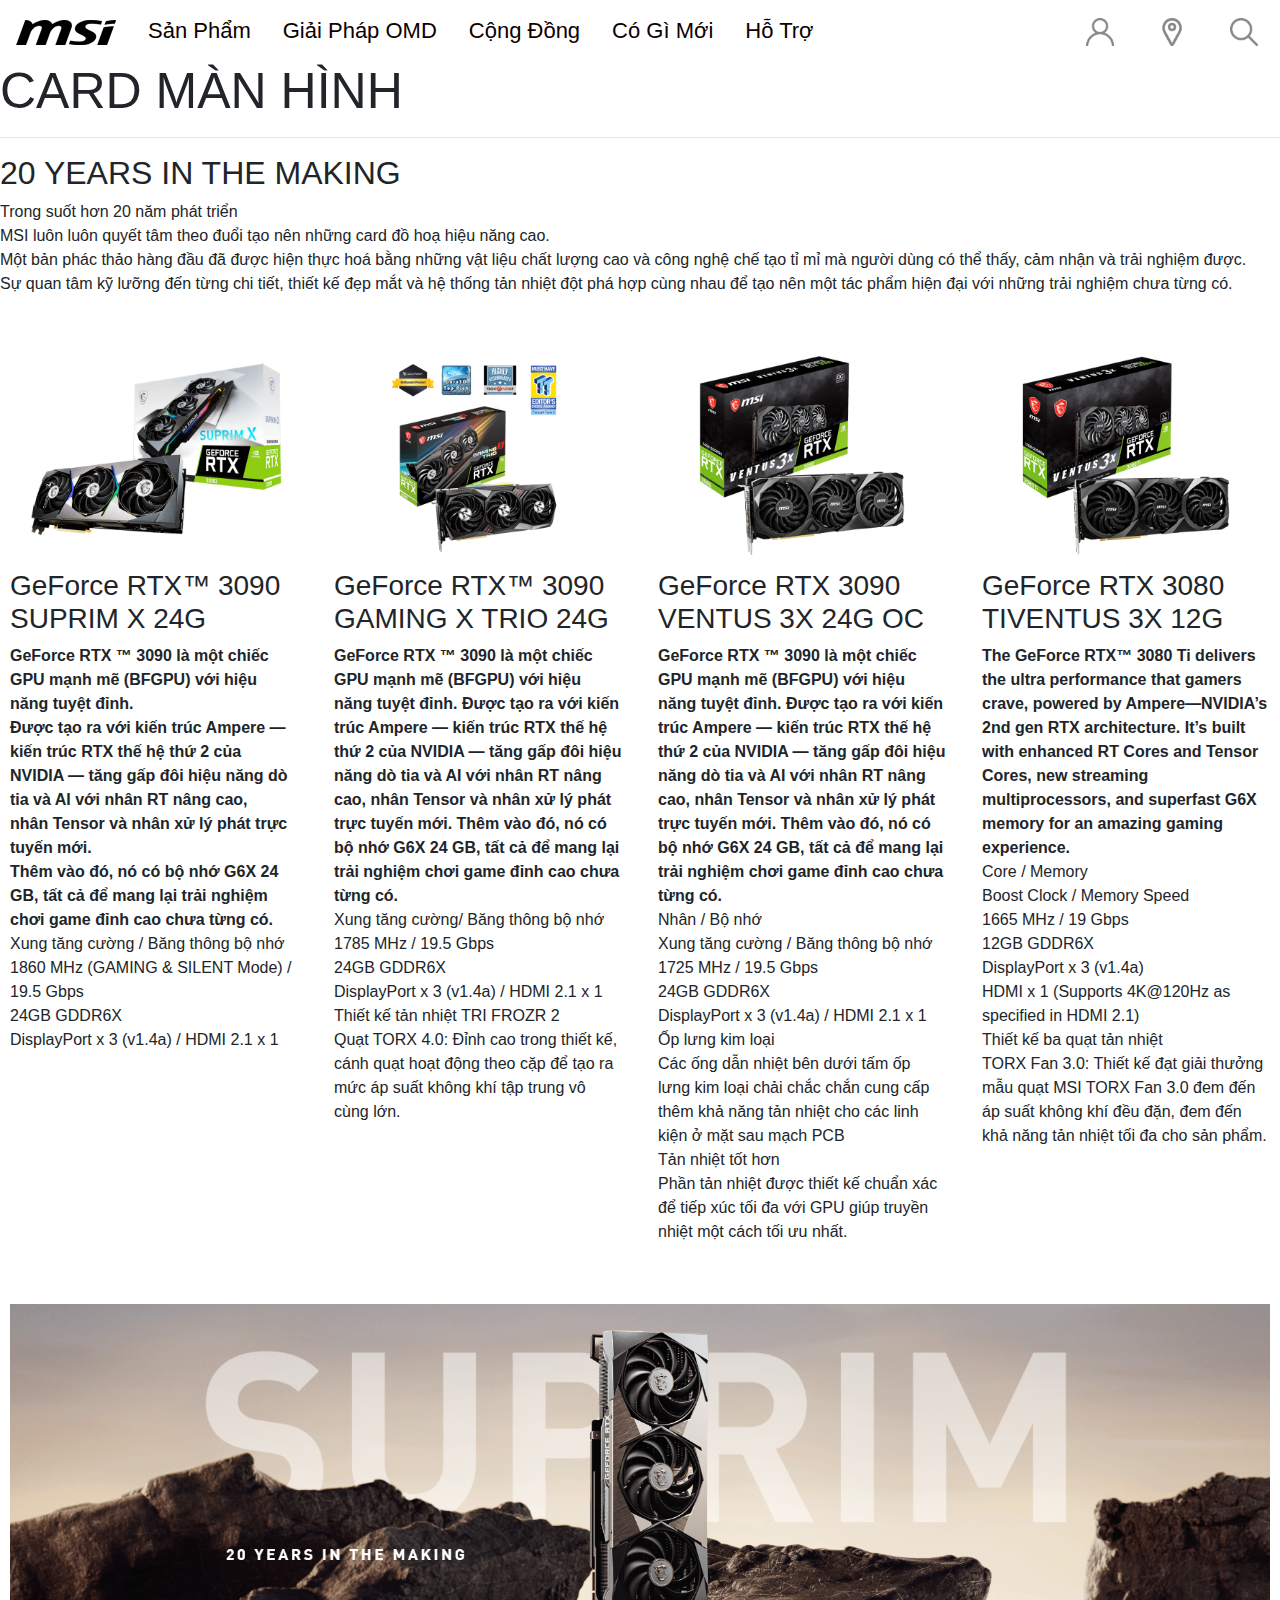
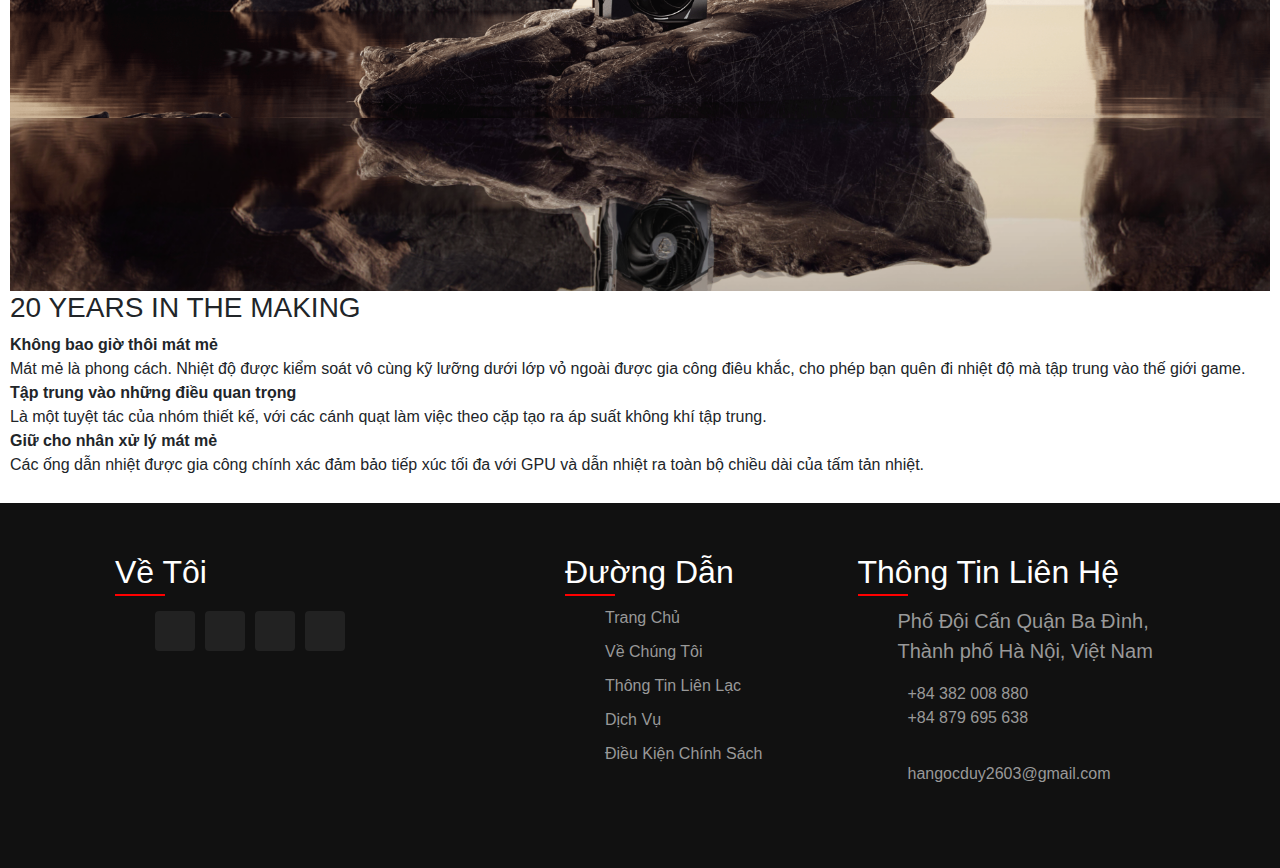
<file: Card màn hình.html>
<!DOCTYPE html>
<html>
    <head>
        <meta charset="utf-8">
        <meta name="viewport" content="width=device-width, initial-scale=1">
        <link rel="stylesheet" href="CSS/style.css">
        <link rel="stylesheet" href="CSS/style-footer.css">
        <link rel="stylesheet" href="https://maxcdn.bootstrapcdn.com/bootstrap/4.3.1/css/bootstrap.min.css">
        <link rel="stylesheet" href="https://use.fontawesome.com/releases/v5.6.3/css/all.css" integrity="sha384-UHRtZLI+pbxtHCWp1t77Bi1L4ZtiqrqD80Kn4Z8NTSRyMA2Fd33n5dQ8lWUE00s/" crossorigin="anonymous">
        <title>Màn Hình</title>
    </head>
    <body>
        <div class="topnav">
            <a class="active" href="#home"><img src="IMG/logomsi.png"></a>
            <a href="https://vn.msi.com/Graphics-Cards#?tag=GeForce-RTX%26trade%3B-3090">Sản Phẩm</a>
            <a href="https://eps.msi.com/">Giải Pháp OMD</a>
            <a href="https://www.msi.com/Landing/insider">Cộng Đồng</a>
            <a href="https://vn.msi.com/Whats_new">Có Gì Mới</a>
            <a href="https://vn.msi.com/support"> Hỗ Trợ</a>
            <a href="#" style="float: right"><img src="IMG/loupe.png" style="width: 70%"></a>
            <a href="https://www.msi.com/service/wheretobuy#1" style="float: right"><img src="IMG/pin.png" style="width: 70%"></a>
            <a href="https://account.msi.com/login" style="float: right"><img src="IMG/user.png" style="width: 70%"></a>
        </div>
        <style>
            * {
              box-sizing: border-box;
            }
            
            /* Center website */
            .main {
              max-width: 1500px;
              margin: auto;
            }
            
            h1 {
              font-size: 50px;
              word-break: break-all;
            }
            
            .row {
              margin: 8px -16px;
            }
            
            /* Add padding BETWEEN each column */
            .row,
            .row > .column {
              padding: 8px;
            }
            
            /* Create four equal columns that floats next to each other */
            .column {
              float: left;
              width: 25%;
            }
            
            /* Clear floats after rows */ 
            .row:after {
              content: "";
              display: table;
              clear: both;
            }
            
            /* Content */
            .content {
              background-color: white;
              padding: 10px;
            }
            
            /* Responsive layout - makes a two column-layout instead of four columns */
            @media screen and (max-width: 900px) {
              .column {
                width: 50%;
              }
            }
            
            /* Responsive layout - makes the two columns stack on top of each other instead of next to each other */
            @media screen and (max-width: 600px) {
              .column {
                width: 100%;
              }
            }
            </style>
           
            
            <!-- MAIN (Center website) -->
            <div class="main">
            
            <h1>CARD MÀN HÌNH</h1>
            <hr>
            
            <h2>20 YEARS IN THE MAKING</h2>
            <p>Trong suốt hơn 20 năm phát triển
                <BR>
                    MSI luôn luôn quyết tâm theo đuổi tạo nên những card đồ hoạ hiệu năng cao. <br>
                    Một bản phác thảo hàng đầu đã được hiện thực hoá bằng những vật liệu chất lượng cao và công nghệ chế tạo tỉ mỉ mà người dùng có thể thấy, cảm nhận và trải nghiệm được. <br>
                    Sự quan tâm kỹ lưỡng đến từng chi tiết, thiết kế đẹp mắt và hệ thống tản nhiệt đột phá hợp cùng nhau để tạo nên một tác phẩm hiện đại với những trải nghiệm chưa từng có.</p>
            
            <!-- Portfolio Gallery Grid -->
            <div class="row">
              <div class="column">
                <div class="content">
                  <img src="IMG/GeForce RTX 3090 SUPRIM X24G.png" alt="Mountains" style="width:100%">
                  <h3>GeForce RTX™ 3090 SUPRIM X 24G</h3>
                  <p><b>GeForce RTX ™ 3090 là một chiếc GPU mạnh mẽ (BFGPU) với hiệu năng tuyệt đỉnh. <br>
                      Được tạo ra với kiến trúc Ampere — kiến trúc RTX thế hệ thứ 2 của NVIDIA — tăng gấp đôi hiệu năng dò tia và AI với nhân RT nâng cao, <br>
                      nhân Tensor và nhân xử lý phát trực tuyến mới. <br>
                      Thêm vào đó, nó có bộ nhớ G6X 24 GB, tất cả để mang lại trải nghiệm chơi game đỉnh cao chưa từng có.</b><br>
                      Xung tăng cường / Băng thông bộ nhớ<br>
                      1860 MHz (GAMING & SILENT Mode) / 19.5 Gbps<br>
                      24GB GDDR6X<br>
                      DisplayPort x 3 (v1.4a) / HDMI 2.1 x 1
                    </p>
                </div>
              </div>
              <div class="column">
                <div class="content">
                <img src="IMG/GeForce RTX 3090 GAMING X TRIO 24G.png" alt="Lights" style="width:100%">
                  <h3>GeForce RTX™ 3090 GAMING X TRIO 24G</h3>
                  <p><b>GeForce RTX ™ 3090 là một chiếc GPU mạnh mẽ (BFGPU) với hiệu năng tuyệt đỉnh. Được tạo ra với kiến trúc Ampere — kiến trúc RTX thế hệ thứ 2 của NVIDIA — tăng gấp đôi hiệu năng dò tia và AI với nhân RT nâng cao, nhân Tensor và nhân xử lý phát trực tuyến mới. 
                      Thêm vào đó, nó có bộ nhớ G6X 24 GB, tất cả để mang lại trải nghiệm chơi game đỉnh cao chưa từng có.</b><br>
                      Xung tăng cường/ Băng thông bộ nhớ<br>
                      1785 MHz / 19.5 Gbps<br>
                      24GB GDDR6X<br>
                      DisplayPort x 3 (v1.4a) / HDMI 2.1 x 1<br>
                      Thiết kế tản nhiệt TRI FROZR 2<br>
                      Quạt TORX 4.0: Đỉnh cao trong thiết kế, cánh quạt hoạt động theo cặp để tạo ra mức áp suất không khí tập trung vô cùng lớn.<br></p>
                </div>
              </div>
              <div class="column">
                <div class="content">
                <img src="IMG/GeForce RTX 3090 VENTUS 3X 24G OC.png" alt="Nature" style="width:100%">
                  <h3>GeForce RTX 3090 VENTUS 3X 24G OC</h3>
                  <p><b>GeForce RTX ™ 3090 là một chiếc GPU mạnh mẽ (BFGPU) với hiệu năng tuyệt đỉnh. 
                      Được tạo ra với kiến trúc Ampere — kiến trúc RTX thế hệ thứ 2 của NVIDIA — tăng gấp đôi hiệu năng dò tia và AI với nhân RT nâng cao, nhân Tensor và nhân xử lý phát trực tuyến mới. 
                      Thêm vào đó, nó có bộ nhớ G6X 24 GB, tất cả để mang lại trải nghiệm chơi game đỉnh cao chưa từng có.</b><br>
                      Nhân / Bộ nhớ<br>
                      Xung tăng cường / Băng thông bộ nhớ<br>
                      1725 MHz / 19.5 Gbps<br>
                      24GB GDDR6X<br>
                      DisplayPort x 3 (v1.4a) / HDMI 2.1 x 1<br>
                      Ốp lưng kim loại<br>
                      Các ống dẫn nhiệt bên dưới tấm ốp lưng kim loại chải chắc chắn cung cấp thêm khả năng tản nhiệt cho các linh kiện ở mặt sau mạch PCB<br>
                      Tản nhiệt tốt hơn<br>
                      Phần tản nhiệt được thiết kế chuẩn xác để tiếp xúc tối đa với GPU giúp truyền nhiệt một cách tối ưu nhất.                      </p>
                </div>
              </div>
              <div class="column">
                <div class="content">
                <img src="IMG/GeForce RTX 3080 TIVENTUS 3X 12G.png" alt="Mountains" style="width:100%">
                  <h3>GeForce RTX 3080 TIVENTUS 3X 12G</h3>
                  <p><b>The GeForce RTX™ 3080 Ti delivers the ultra performance that gamers crave, powered by Ampere—NVIDIA’s 2nd gen RTX architecture. It’s built with enhanced RT Cores and Tensor Cores, new streaming multiprocessors, and superfast G6X memory for an amazing gaming experience.</b><br>
                    Core / Memory<br>
                    Boost Clock / Memory Speed<br>
                    1665 MHz / 19 Gbps<br>
                    12GB GDDR6X<br>
                    DisplayPort x 3 (v1.4a)<br>
                    HDMI x 1 (Supports 4K@120Hz as specified in HDMI 2.1)<br>
                    Thiết kế ba quạt tản nhiệt<br>
                    TORX Fan 3.0: Thiết kế đạt giải thưởng mẫu quạt MSI TORX Fan 3.0 đem đến áp suất không khí đều đặn, đem đến khả năng tản nhiệt tối đa cho sản phẩm.<br>             </p>
                </div>
              </div>
            <!-- END GRID -->
            </div>
            
            <div class="content">
              <img src="IMG/card.png" alt="Bear" style="width:100%">
              <h3>20 YEARS IN THE MAKING</h3>
              <p><b>Không bao giờ thôi mát mẻ</b><br>
                Mát mẻ là phong cách. Nhiệt độ được kiểm soát vô cùng kỹ lưỡng dưới lớp vỏ ngoài được gia công điêu khắc, cho phép bạn quên đi nhiệt độ mà tập trung vào thế giới game.<br>
                
                <b>Tập trung vào những điều quan trọng</b><br>
                Là một tuyệt tác của nhóm thiết kế, với các cánh quạt làm việc theo cặp tạo ra áp suất không khí tập trung.<br>
                
                <b>Giữ cho nhân xử lý mát mẻ</b><br>
                Các ống dẫn nhiệt được gia công chính xác đảm bảo tiếp xúc tối đa với GPU và dẫn nhiệt ra toàn bộ chiều dài của tấm tản nhiệt.
                
                </p>
            </div>
            
            <!-- END MAIN -->
            </div>
            <footer>
                <div class="container ">
                  <!--Bắt Đầu Nội Dung Giới Thiệu-->
                  <div class="noi-dung about ">
                      <h2>Về Tôi</h2>
                      <p> </p>
                      <ul class="social-icon ">
                          <li><a href="https://www.facebook.com/ngocduy26/ "><i class="fa fa-facebook "></i></a></li>
                          <li><a href=" "><i class="fa fa-twitter "></i></a></li>
                          <li><a href="https://www.instagram.com/hangocduyy/?hl=vi "><i class="fa fa-instagram "></i></a></li>
                          <li><a href=" "><i class="fa fa-youtube "></i></a></li>
                      </ul>
                  </div>
                  <!--Kết Thúc Nội Dung Giới Thiệu-->
                  <!--Bắt Đầu Nội Dung Đường Dẫn-->
                  <div class="noi-dung links ">
                      <h2>Đường Dẫn</h2>
                      <ul>
                          <li><a href="# ">Trang Chủ</a></li>
                          <li><a href="# ">Về Chúng Tôi</a></li>
                          <li><a href="# ">Thông Tin Liên Lạc</a></li>
                          <li><a href="# ">Dịch Vụ</a></li>
                          <li><a href="# ">Điều Kiện Chính Sách</a></li>
                      </ul>
                  </div>
                  <!--Kết Thúc Nội Dung Đường Dẫn-->
                  <!--Bắt Đâu Nội Dung Liên Hệ-->
                  <div class="noi-dung contact ">
                      <h2>Thông Tin Liên Hệ</h2>
                      <ul class="info ">
                          <li>
                              <span><i class="fa fa-map-marker "></i></spanz>
                              <span>Phố Đội Cấn Quận Ba Đình, Thành phố Hà Nội, Việt Nam</span>
                          </li>
                          <li>
                              <span><i class="fa fa-phone "></i></span>
                              <p><a href="# ">+84 382 008 880</a>
                                  <br />
                                  <a href="# ">+84 879 695 638</a></p>
                          </li>
                          <li>
                              <span><i class="fa fa-envelope "></i></span>
                              <p><a href="# ">hangocduy2603@gmail.com</a></p>
                         </li>
                      </ul>
                  </div>
                  <!--Kết Thúc Nội Dung Liên Hệ-->
              </div>
              </footer>
    </body>
</html>
</file>
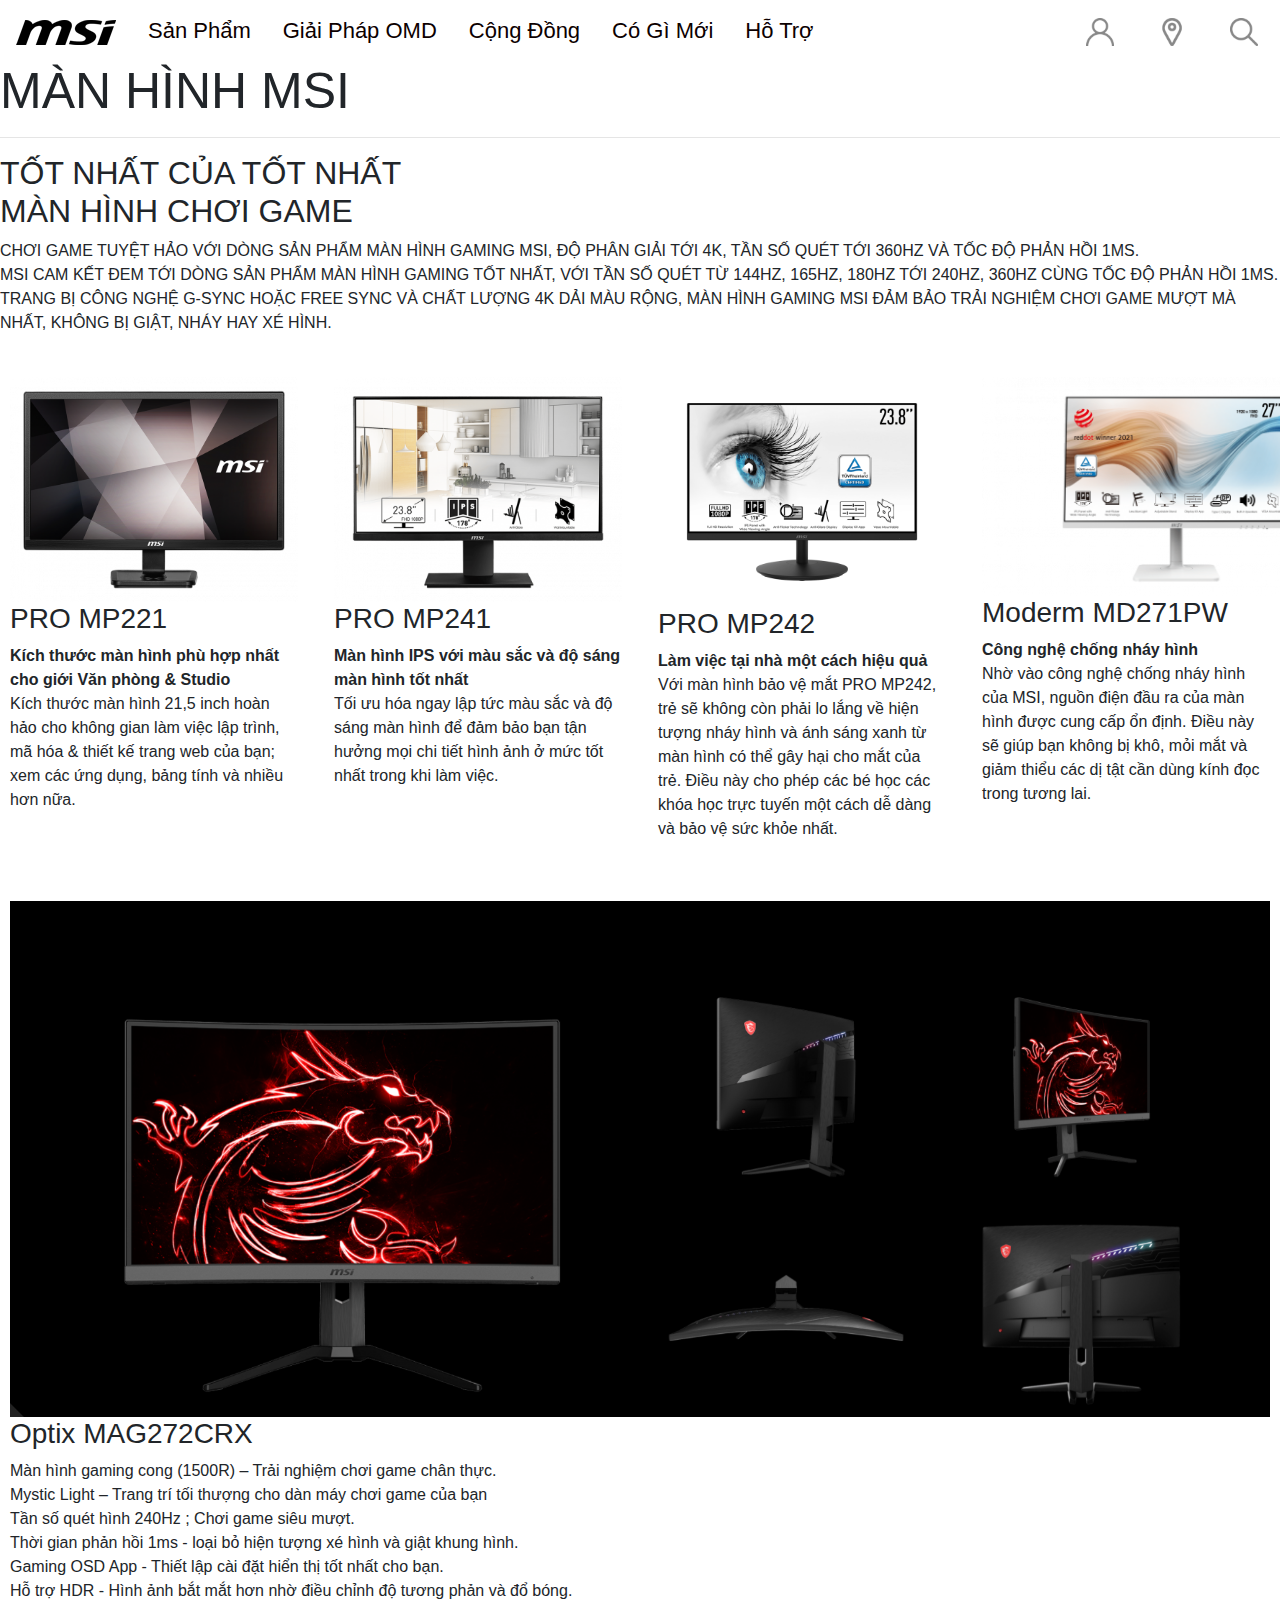
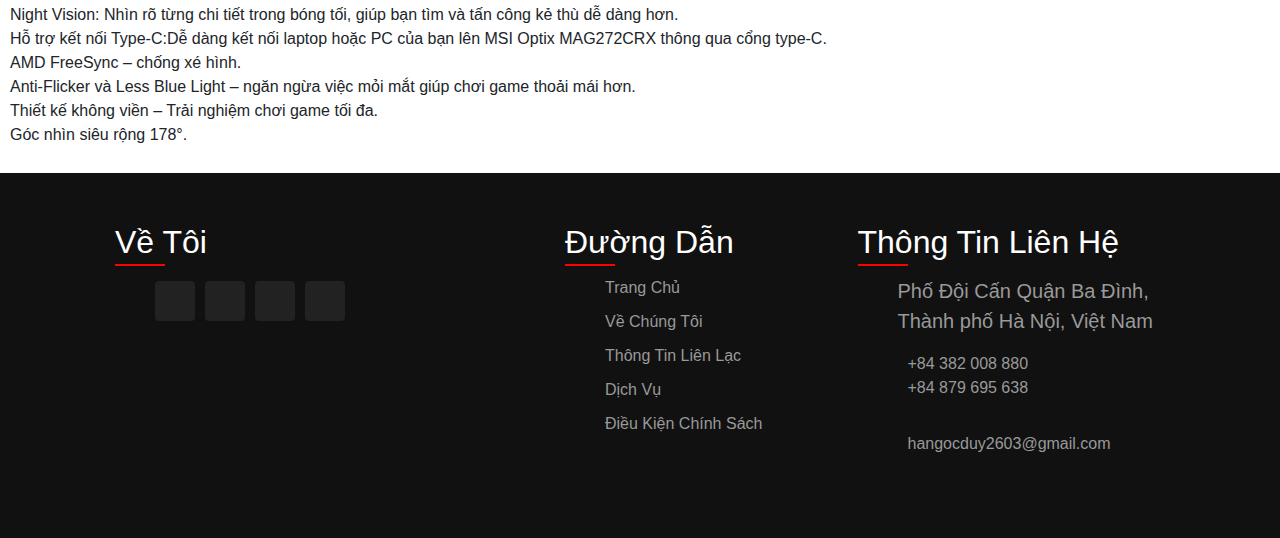
<file: Màn Hình.html>
<!DOCTYPE html>
<html>
    <head>
        <meta charset="utf-8">
        <meta name="viewport" content="width=device-width, initial-scale=1">
        <link rel="stylesheet" href="CSS/style.css">
        <link rel="stylesheet" href="CSS/style-footer.css">
        <link rel="stylesheet" href="https://maxcdn.bootstrapcdn.com/bootstrap/4.3.1/css/bootstrap.min.css">
        <link rel="stylesheet" href="https://use.fontawesome.com/releases/v5.6.3/css/all.css" integrity="sha384-UHRtZLI+pbxtHCWp1t77Bi1L4ZtiqrqD80Kn4Z8NTSRyMA2Fd33n5dQ8lWUE00s/" crossorigin="anonymous">
        <title>Màn Hình</title>
    </head>
    <body>
        <div class="topnav">
            <a class="active" href="#home"><img src="IMG/logomsi.png"></a>
            <a href="https://vn.msi.com/Graphics-Cards#?tag=GeForce-RTX%26trade%3B-3090">Sản Phẩm</a>
            <a href="https://eps.msi.com/">Giải Pháp OMD</a>
            <a href="https://www.msi.com/Landing/insider">Cộng Đồng</a>
            <a href="https://vn.msi.com/Whats_new">Có Gì Mới</a>
            <a href="https://vn.msi.com/support"> Hỗ Trợ</a>
            <a href="#" style="float: right"><img src="IMG/loupe.png" style="width: 70%"></a>
            <a href="https://www.msi.com/service/wheretobuy#1" style="float: right"><img src="IMG/pin.png" style="width: 70%"></a>
            <a href="https://account.msi.com/login" style="float: right"><img src="IMG/user.png" style="width: 70%"></a>
        </div>
        <style>
            * {
              box-sizing: border-box;
            }
            
            /* Center website */
            .main {
              max-width: 1500px;
              margin: auto;
            }
            
            h1 {
              font-size: 50px;
              word-break: break-all;
            }
            
            .row {
              margin: 8px -16px;
            }
            
            /* Add padding BETWEEN each column */
            .row,
            .row > .column {
              padding: 8px;
            }
            
            /* Create four equal columns that floats next to each other */
            .column {
              float: left;
              width: 25%;
            }
            
            /* Clear floats after rows */ 
            .row:after {
              content: "";
              display: table;
              clear: both;
            }
            
            /* Content */
            .content {
              background-color: white;
              padding: 10px;
            }
            
            /* Responsive layout - makes a two column-layout instead of four columns */
            @media screen and (max-width: 900px) {
              .column {
                width: 50%;
              }
            }
            
            /* Responsive layout - makes the two columns stack on top of each other instead of next to each other */
            @media screen and (max-width: 600px) {
              .column {
                width: 100%;
              }
            }
            </style>
           
            
            <!-- MAIN (Center website) -->
            <div class="main">
            
            <h1>MÀN HÌNH MSI</h1>
            <hr>
            
            <h2>TỐT NHẤT CỦA TỐT NHẤT<BR>
                MÀN HÌNH CHƠI GAME</h2>
            <p>CHƠI GAME TUYỆT HẢO VỚI DÒNG SẢN PHẨM MÀN HÌNH GAMING MSI, ĐỘ PHÂN GIẢI TỚI 4K, TẦN SỐ QUÉT TỚI 360HZ VÀ TỐC ĐỘ PHẢN HỒI 1MS.
                <BR>
                    MSI CAM KẾT ĐEM TỚI DÒNG SẢN PHẨM MÀN HÌNH GAMING TỐT NHẤT, VỚI TẦN SỐ QUÉT TỪ 144HZ, 165HZ, 180HZ TỚI 240HZ, 360HZ CÙNG TỐC ĐỘ PHẢN HỒI 1MS.<br>
                 TRANG BỊ CÔNG NGHỆ G-SYNC HOẶC FREE SYNC VÀ CHẤT LƯỢNG 4K DẢI MÀU RỘNG, MÀN HÌNH GAMING MSI ĐẢM BẢO TRẢI NGHIỆM CHƠI GAME MƯỢT MÀ NHẤT, KHÔNG BỊ GIẬT, NHÁY HAY XÉ HÌNH.</p>
            
            <!-- Portfolio Gallery Grid -->
            <div class="row">
              <div class="column">
                <div class="content">
                  <img src="IMG/PRO MP221.png" alt="Mountains" style="width:100%">
                  <h3>PRO MP221</h3>
                  <p><b>Kích thước màn hình phù hợp nhất cho giới Văn phòng & Studio</b><br>
                  Kích thước màn hình 21,5 inch hoàn hảo cho không gian làm việc lập trình, mã hóa & thiết kế trang web của bạn; xem các ứng dụng, bảng tính và nhiều hơn nữa.
                    </p>
                </div>
              </div>
              <div class="column">
                <div class="content">
                <img src="IMG/PRO MP241.png" alt="Lights" style="width:100%">
                  <h3>PRO MP241</h3>
                  <p><b>Màn hình IPS với màu sắc và độ sáng màn hình tốt nhất</b><br>
                    Tối ưu hóa ngay lập tức màu sắc và độ sáng màn hình để đảm bảo bạn tận hưởng mọi chi tiết hình ảnh ở mức tốt nhất trong khi làm việc.                      </p>
                </div>
              </div>
              <div class="column">
                <div class="content">
                <img src="IMG/PRO MP242.png" alt="Nature" style="width:100%">
                  <h3>PRO MP242</h3>
                  <p><b>Làm việc tại nhà một cách hiệu quả</b><br>
                    Với màn hình bảo vệ mắt PRO MP242, trẻ sẽ không còn phải lo lắng về hiện tượng nháy hình và ánh sáng xanh từ màn hình có thể gây hại cho mắt của trẻ. Điều này cho phép các bé học các khóa học trực tuyến một cách dễ dàng và bảo vệ sức khỏe nhất.                      </p>
                </div>
              </div>
              <div class="column">
                <div class="content">
                <img src="IMG/Moderm MD271PW.png" alt="Mountains" style="width:135%">
                  <h3>Moderm MD271PW</h3>
                  <p><b>Công nghệ chống nháy hình</b><br>
                    Nhờ vào công nghệ chống nháy hình của MSI, nguồn điện đầu ra của màn hình được cung cấp ổn định. Điều này sẽ giúp bạn không bị khô, mỏi mắt và giảm thiểu các dị tật cần dùng kính đọc trong tương lai.                      </p>
                </div>
              </div>
            <!-- END GRID -->
            </div>
            
            <div class="content">
              <img src="IMG/mh.png" alt="Bear" style="width:100%">
              <h3>Optix MAG272CRX</h3>
              <p>Màn hình gaming cong (1500R) – Trải nghiệm chơi game chân thực.<br>
                Mystic Light – Trang trí tối thượng cho dàn máy chơi game của bạn<br>
                Tần số quét hình 240Hz ; Chơi game siêu mượt.<br>
                Thời gian phản hồi 1ms - loại bỏ hiện tượng xé hình và giật khung hình.<br>
                Gaming OSD App - Thiết lập cài đặt hiển thị tốt nhất cho bạn.<br>
                Hỗ trợ HDR - Hình ảnh bắt mắt hơn nhờ điều chỉnh độ tương phản và đổ bóng.<br>
                Night Vision: Nhìn rõ từng chi tiết trong bóng tối, giúp bạn tìm và tấn công kẻ thù dễ dàng hơn.<br>
                Hỗ trợ kết nối Type-C:Dễ dàng kết nối laptop hoặc PC của bạn lên MSI Optix MAG272CRX thông qua cổng type-C.<br>
                AMD FreeSync – chống xé hình.<br>
                Anti-Flicker và Less Blue Light – ngăn ngừa việc mỏi mắt giúp chơi game thoải mái hơn.<br>
                Thiết kế không viền – Trải nghiệm chơi game tối đa.<br>
                Góc nhìn siêu rộng 178°.</p>
            </div>
            
            <!-- END MAIN -->
            </div>
            <footer>
                <div class="container ">
                  <!--Bắt Đầu Nội Dung Giới Thiệu-->
                  <div class="noi-dung about ">
                      <h2>Về Tôi</h2>
                      <p> </p>
                      <ul class="social-icon ">
                          <li><a href="https://www.facebook.com/ngocduy26/ "><i class="fa fa-facebook "></i></a></li>
                          <li><a href=" "><i class="fa fa-twitter "></i></a></li>
                          <li><a href="https://www.instagram.com/hangocduyy/?hl=vi "><i class="fa fa-instagram "></i></a></li>
                          <li><a href=" "><i class="fa fa-youtube "></i></a></li>
                      </ul>
                  </div>
                  <!--Kết Thúc Nội Dung Giới Thiệu-->
                  <!--Bắt Đầu Nội Dung Đường Dẫn-->
                  <div class="noi-dung links ">
                      <h2>Đường Dẫn</h2>
                      <ul>
                          <li><a href="# ">Trang Chủ</a></li>
                          <li><a href="# ">Về Chúng Tôi</a></li>
                          <li><a href="# ">Thông Tin Liên Lạc</a></li>
                          <li><a href="# ">Dịch Vụ</a></li>
                          <li><a href="# ">Điều Kiện Chính Sách</a></li>
                      </ul>
                  </div>
                  <!--Kết Thúc Nội Dung Đường Dẫn-->
                  <!--Bắt Đâu Nội Dung Liên Hệ-->
                  <div class="noi-dung contact ">
                      <h2>Thông Tin Liên Hệ</h2>
                      <ul class="info ">
                          <li>
                              <span><i class="fa fa-map-marker "></i></spanz>
                              <span>Phố Đội Cấn Quận Ba Đình, Thành phố Hà Nội, Việt Nam</span>
                          </li>
                          <li>
                              <span><i class="fa fa-phone "></i></span>
                              <p><a href="# ">+84 382 008 880</a>
                                  <br />
                                  <a href="# ">+84 879 695 638</a></p>
                          </li>
                          <li>
                              <span><i class="fa fa-envelope "></i></span>
                              <p><a href="# ">hangocduy2603@gmail.com</a></p>
                         </li>
                      </ul>
                  </div>
                  <!--Kết Thúc Nội Dung Liên Hệ-->
              </div>
              </footer>
    </body>
</html>
</file>
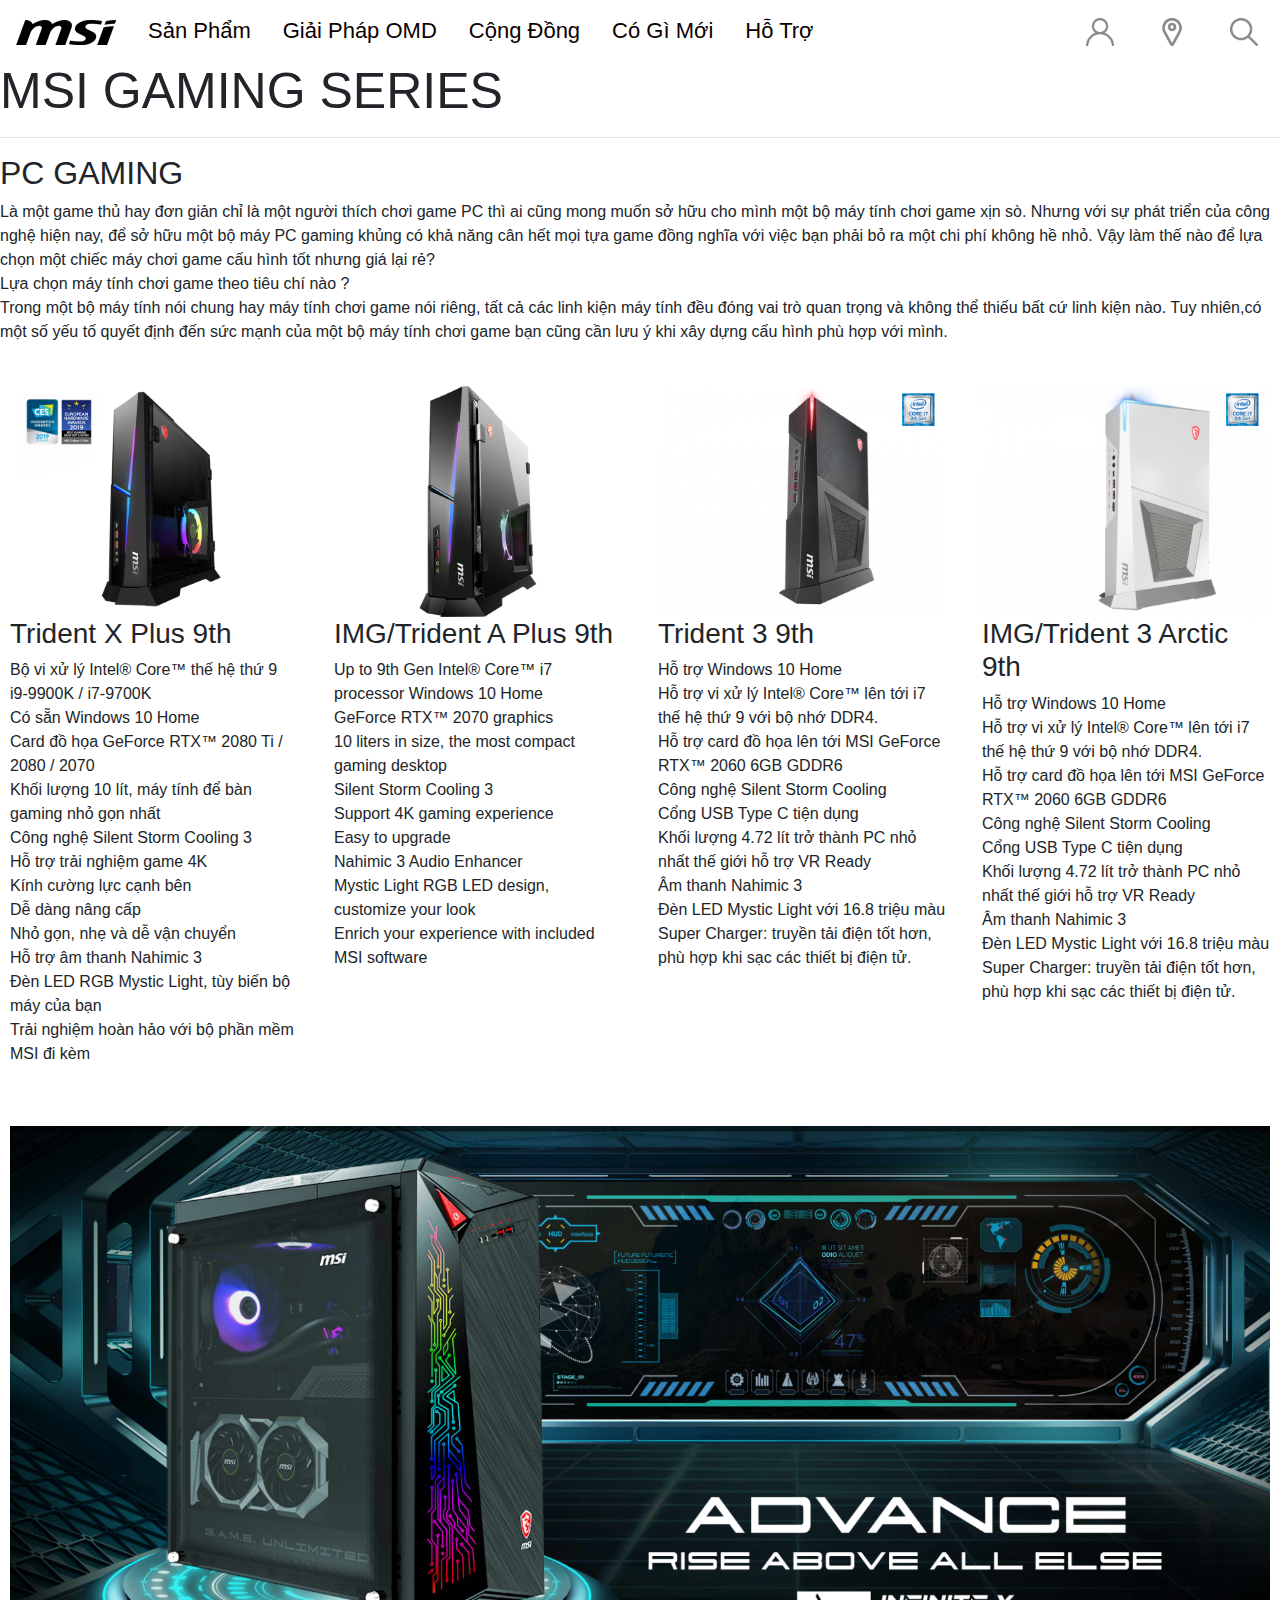
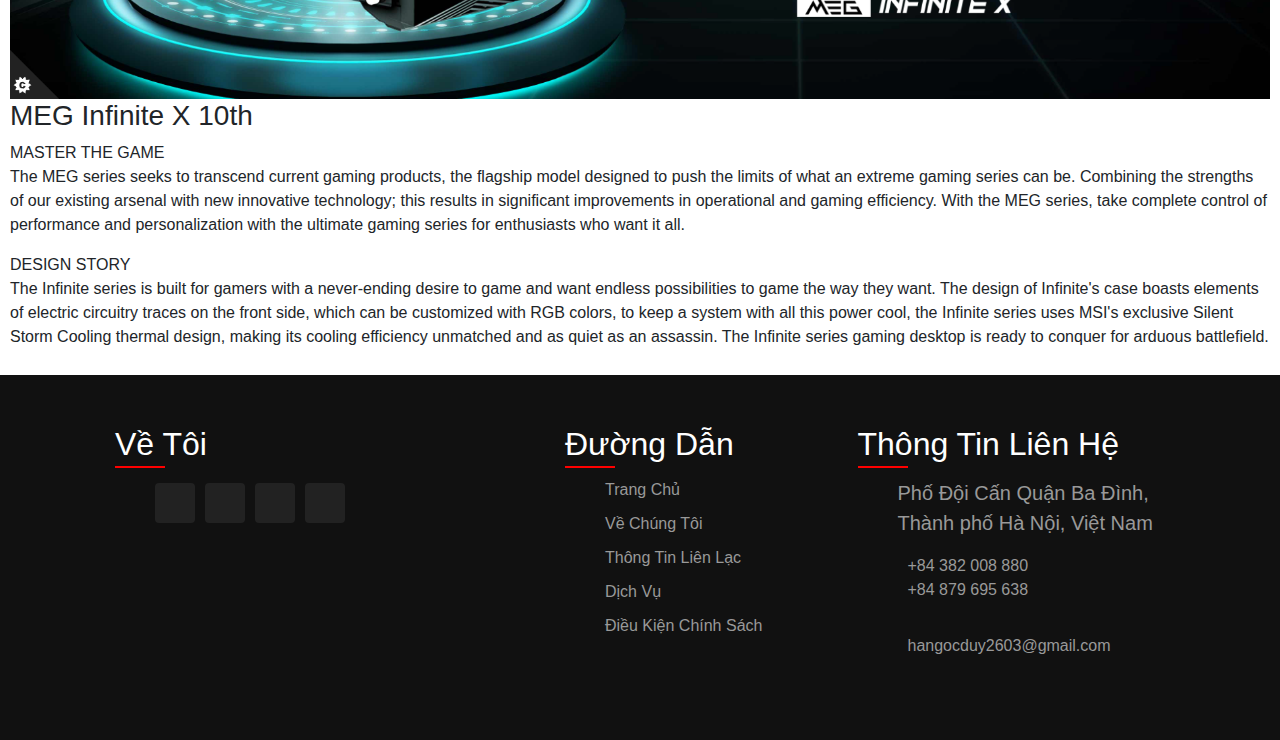
<file: PC.html>
<!DOCTYPE html>
<html>
    <head>
        <meta charset="utf-8">
        <link rel="stylesheet" href="CSS/style.css">
        <link rel="stylesheet" href="CSS/style-footer.css">
        <link rel="stylesheet" href="https://maxcdn.bootstrapcdn.com/bootstrap/4.3.1/css/bootstrap.min.css">
        <link rel="stylesheet" href="https://use.fontawesome.com/releases/v5.6.3/css/all.css" integrity="sha384-UHRtZLI+pbxtHCWp1t77Bi1L4ZtiqrqD80Kn4Z8NTSRyMA2Fd33n5dQ8lWUE00s/" crossorigin="anonymous">
        <meta name="viewport" content="width=device-width, initial-scale=1">
        <title>PC</title>
    </head>
    <body>
        <div class="topnav">
            <a class="active" href="#home"><img src="IMG/logomsi.png"></a>
            <a href="https://vn.msi.com/Graphics-Cards#?tag=GeForce-RTX%26trade%3B-3090">Sản Phẩm</a>
            <a href="https://eps.msi.com/">Giải Pháp OMD</a>
            <a href="https://www.msi.com/Landing/insider">Cộng Đồng</a>
            <a href="https://vn.msi.com/Whats_new">Có Gì Mới</a>
            <a href="https://vn.msi.com/support"> Hỗ Trợ</a>
            <a href="#" style="float: right"><img src="IMG/loupe.png" style="width: 70%"></a>
            <a href="https://www.msi.com/service/wheretobuy#1" style="float: right"><img src="IMG/pin.png" style="width: 70%"></a>
            <a href="https://account.msi.com/login" style="float: right"><img src="IMG/user.png" style="width: 70%"></a>
        </div>
        <style>
            * {
              box-sizing: border-box;
            }
            
            /* Center website */
            .main {
              max-width: 1500px;
              margin: auto;
            }
            
            h1 {
              font-size: 50px;
              word-break: break-all;
            }
            
            .row {
              margin: 8px -16px;
            }
            
            /* Add padding BETWEEN each column */
            .row,
            .row > .column {
              padding: 8px;
            }
            
            /* Create four equal columns that floats next to each other */
            .column {
              float: left;
              width: 25%;
            }
            
            /* Clear floats after rows */ 
            .row:after {
              content: "";
              display: table;
              clear: both;
            }
            
            /* Content */
            .content {
              background-color: white;
              padding: 10px;
            }
            
            /* Responsive layout - makes a two column-layout instead of four columns */
            @media screen and (max-width: 900px) {
              .column {
                width: 50%;
              }
            }
            
            /* Responsive layout - makes the two columns stack on top of each other instead of next to each other */
            @media screen and (max-width: 600px) {
              .column {
                width: 100%;
              }
            }
            </style>
           
            
            <!-- MAIN (Center website) -->
            <div class="main">
            
            <h1>MSI GAMING SERIES</h1>
            <hr>
            
            <h2>PC GAMING</h2>
            <p>Là một game thủ hay đơn giản chỉ là một người thích chơi game PC thì ai cũng mong muốn sở hữu cho mình một bộ máy tính chơi game xịn sò. Nhưng với sự phát triển của công nghệ hiện nay, để sở hữu một bộ máy PC gaming khủng có khả năng cân hết mọi tựa game đồng nghĩa với việc bạn phải bỏ ra một chi phí không hề nhỏ. Vậy làm thế nào để lựa chọn một chiếc máy chơi game cấu hình tốt nhưng giá lại rẻ? 
                <BR>
                Lựa chọn máy tính chơi game theo tiêu chí nào ?
                <BR>
                Trong một bộ máy tính nói chung hay máy tính chơi game nói riêng, tất cả các linh kiện máy tính đều đóng vai trò quan trọng và không thể thiếu bất cứ linh kiện nào. Tuy nhiên,có một số yếu tố quyết định đến sức mạnh của một bộ máy tính chơi game bạn cũng cần lưu ý khi xây dựng cấu hình phù hợp với mình.</p>
            
            <!-- Portfolio Gallery Grid -->
            <div class="row">
              <div class="column">
                <div class="content">
                  <img src="IMG/Trident X Plus 9th.png" alt="Mountains" style="width:100%">
                  <h3>Trident X Plus 9th</h3>
                  <p>Bộ vi xử lý Intel® Core™ thế hệ thứ 9 i9-9900K / i7-9700K<br>
                    Có sẵn Windows 10 Home<br>
                    Card đồ họa GeForce RTX™ 2080 Ti / 2080 / 2070 <br>
                    Khối lượng 10 lít, máy tính để bàn gaming nhỏ gọn nhất<br>
                    Công nghệ Silent Storm Cooling 3<br>
                    Hỗ trợ trải nghiệm game 4K <br>
                    Kính cường lực cạnh bên<br>
                    Dễ dàng nâng cấp<br>
                    Nhỏ gọn, nhẹ và dễ vận chuyển<br>
                    Hỗ trợ âm thanh Nahimic 3<br>
                    Đèn LED RGB Mystic Light, tùy biến bộ máy của bạn<br>
                    Trải nghiệm hoàn hảo với bộ phần mềm MSI đi kèm</p>
                </div>
              </div>
              <div class="column">
                <div class="content">
                <img src="IMG/Trident A Plus 9th.png" alt="Lights" style="width:100%">
                  <h3>IMG/Trident A Plus 9th</h3>
                  <p>Up to 9th Gen Intel® Core™ i7 processor Windows 10 Home<br>
                    GeForce RTX™ 2070 graphics<br>
                    10 liters in size, the most compact gaming desktop<br>
                    Silent Storm Cooling 3<br>
                    Support 4K gaming experience<br>
                    Easy to upgrade<br>
                    Nahimic 3 Audio Enhancer<br>
                    Mystic Light RGB LED design, customize your look<br>
                    Enrich your experience with included MSI software</p>
                </div>
              </div>
              <div class="column">
                <div class="content">
                <img src="IMG/Trident 3  9th.png" alt="Nature" style="width:100%">
                  <h3>Trident 3 9th</h3>
                  <p>Hỗ trợ Windows 10 Home<br>
                    Hỗ trợ vi xử lý Intel® Core™ lên tới i7 thế hệ thứ 9 với bộ nhớ DDR4.<br>
                    Hỗ trợ card đồ họa lên tới MSI GeForce RTX™ 2060 6GB GDDR6<br>
                    Công nghệ Silent Storm Cooling<br>
                    Cổng USB Type C tiện dụng<br>
                    Khối lượng 4.72 lít trở thành PC nhỏ nhất thế giới hỗ trợ VR Ready<br>
                    Âm thanh Nahimic 3<br>
                    Đèn LED Mystic Light với 16.8 triệu màu<br>
                    Super Charger: truyền tải điện tốt hơn, phù hợp khi sạc các thiết bị điện tử.</p>
                </div>
              </div>
              <div class="column">
                <div class="content">
                <img src="IMG/Trident 3  Arctic 9th.png" alt="Mountains" style="width:100%">
                  <h3>IMG/Trident 3 Arctic 9th</h3>
                  <p>Hỗ trợ Windows 10 Home<br>
                    Hỗ trợ vi xử lý Intel® Core™ lên tới i7 thế hệ thứ 9 với bộ nhớ DDR4.<br>
                    Hỗ trợ card đồ họa lên tới MSI GeForce RTX™ 2060 6GB GDDR6<br>
                    Công nghệ Silent Storm Cooling<br>
                    Cổng USB Type C tiện dụng<br>
                    Khối lượng 4.72 lít trở thành PC nhỏ nhất thế giới hỗ trợ VR Ready<br>
                    Âm thanh Nahimic 3<br>
                    Đèn LED Mystic Light với 16.8 triệu màu<br>
                    Super Charger: truyền tải điện tốt hơn, phù hợp khi sạc các thiết bị điện tử.</p>
                </div>
              </div>
            <!-- END GRID -->
            </div>
            
            <div class="content">
              <img src="IMG/nrn.png" alt="Bear" style="width:100%">
              <h3>MEG Infinite X 10th</h3>
              <p>MASTER THE GAME <br>
                The MEG series seeks to transcend current gaming products, the flagship model designed to push the limits of what an extreme gaming series can be. Combining the strengths of our existing arsenal with new innovative technology; this results in significant improvements in operational and gaming efficiency. With the MEG series, take complete control of performance and personalization with the ultimate gaming series for enthusiasts who want it all.</p>
              <p>DESIGN STORY<br>
                The Infinite series is built for gamers with a never-ending desire to game and want endless possibilities to game the way they want. The design of Infinite's case boasts elements of electric circuitry traces on the front side, which can be customized with RGB colors, to keep a system with all this power cool, the Infinite series uses MSI's exclusive Silent Storm Cooling thermal design, making its cooling efficiency unmatched and as quiet as an assassin. The Infinite series gaming desktop is ready to conquer for arduous battlefield.
                </p>
            </div>
            
            <!-- END MAIN -->
            </div>
            <footer>
                <div class="container ">
                  <!--Bắt Đầu Nội Dung Giới Thiệu-->
                  <div class="noi-dung about ">
                      <h2>Về Tôi</h2>
                      <p> </p>
                      <ul class="social-icon ">
                          <li><a href="https://www.facebook.com/ngocduy26/ "><i class="fa fa-facebook "></i></a></li>
                          <li><a href=" "><i class="fa fa-twitter "></i></a></li>
                          <li><a href="https://www.instagram.com/hangocduyy/?hl=vi "><i class="fa fa-instagram "></i></a></li>
                          <li><a href=" "><i class="fa fa-youtube "></i></a></li>
                      </ul>
                  </div>
                  <!--Kết Thúc Nội Dung Giới Thiệu-->
                  <!--Bắt Đầu Nội Dung Đường Dẫn-->
                  <div class="noi-dung links ">
                      <h2>Đường Dẫn</h2>
                      <ul>
                          <li><a href="# ">Trang Chủ</a></li>
                          <li><a href="# ">Về Chúng Tôi</a></li>
                          <li><a href="# ">Thông Tin Liên Lạc</a></li>
                          <li><a href="# ">Dịch Vụ</a></li>
                          <li><a href="# ">Điều Kiện Chính Sách</a></li>
                      </ul>
                  </div>
                  <!--Kết Thúc Nội Dung Đường Dẫn-->
                  <!--Bắt Đâu Nội Dung Liên Hệ-->
                  <div class="noi-dung contact ">
                      <h2>Thông Tin Liên Hệ</h2>
                      <ul class="info ">
                          <li>
                              <span><i class="fa fa-map-marker "></i></spanz>
                              <span>Phố Đội Cấn Quận Ba Đình, Thành phố Hà Nội, Việt Nam</span>
                          </li>
                          <li>
                              <span><i class="fa fa-phone "></i></span>
                              <p><a href="# ">+84 382 008 880</a>
                                  <br />
                                  <a href="# ">+84 879 695 638</a></p>
                          </li>
                          <li>
                              <span><i class="fa fa-envelope "></i></span>
                              <p><a href="# ">hangocduy2603@gmail.com</a></p>
                         </li>
                      </ul>
                  </div>
                  <!--Kết Thúc Nội Dung Liên Hệ-->
              </div>
              </footer>
    </body>
</html>
</file>
<file: CSS/style.css>
body {
    margin: 0;
    font-family: Courier New;
  }
  
  .topnav {
    overflow: hidden;
    background-color: rgb(255, 255, 255);
  }
  
  .topnav a {
    float: left;
    color: #0c0000;
    text-align: center;
    padding: 14px 16px;
    text-decoration: none;
    font-size: 22px;
  }
  
  .topnav a:hover {
    background-color: #ddd;
    color: black;
  }
  
  .topnav a.active {
    background-color: #ffffff;
    color: white;
  }
  .button-sp {
    padding: 15px 20px;
    font-size: 15px;
    text-align: center;
    cursor: pointer;
    outline: none;
    color: #fff;
    background-color: #540e83;
    border: none;
    border-radius: 15px;
  }
  
  .button-sp:hover {background-color: #353b36}
  
  .button-sp:active {
    background-color: #2e312e;
    box-shadow: 0 5px rgb(107, 4, 73);
    transform: translateY(4px);
  }
  .img-container {
	position: relative;
	width: 450px;
	height: 350px;
	margin: 50px auto;
	overflow: hidden;
}

.more {
	position: absolute;
	padding-left: 10px;	
	width: 90px;
	height: 40px;
	background: rgba(255, 255, 255, .6);
	color: #222;	
	letter-spacing: 1px;
	line-height: 40px;
	text-align: center;	
	text-shadow: 0 1px 1px #fff;
	-webkit-transition: color .5s;
	transition: color .5s;
	z-index: 1;
}

.more:before {
	position: absolute;
	content: '';
	left: 0;
	height: 40px;
	width: 0;
	background: #fff;
	border-right: 10px solid #ff5346;
	-webkit-transition: width .3s;
	transition: width .3s;
	z-index: -1;
}

.img-container > a:hover .more,
.img-container > a:hover .more:before {
	width: 90px;
	color: #ff5346;
}

.img-container > a:hover img {
	opacity: .6;
	-webkit-transform: scale(1.1,1.1) rotate(1deg);
	transform: scale(1.1,1.1) rotate(1deg);
	-webkit-transition: all 3s;
	transition: all 3s;
}

.img-container img {	
	-webkit-transition: all .5s;
	transition: all .5s;
}
.imghover-container {
	position: relative;
	margin: 50px auto;
	overflow: hidden;
}

.more {
	position: absolute;
	padding-left: 10px;	
	width: 90px;
	height: 40px;
	background: rgba(255, 255, 255, .6);
	color: #222;	
	letter-spacing: 1px;
	line-height: 40px;
	text-align: center;	
	text-shadow: 0 1px 1px #fff;
	-webkit-transition: color .5s;
	transition: color .5s;
	z-index: 1;
}

.more:before {
	position: absolute;
	content: '';
	left: 0;
	height: 40px;
	width: 0;
	background: #fff;
	border-right: 10px solid #ff5346;
	-webkit-transition: width .3s;
	transition: width .3s;
	z-index: -1;
}

.imghover-container > a:hover .more,
.imghover-container > a:hover .more:before {
	width: 90px;
	color: #ff5346;
}

.imghover-container > a:hover img {
	opacity: .6;
	-webkit-transform: scale(1.1,1.1) rotate(1deg);
	transform: scale(1.1,1.1) rotate(1deg);
	-webkit-transition: all 3s;
	transition: all 3s;
}

.imghover-container img {	
	-webkit-transition: all .5s;
	transition: all .5s;
}
</file>
<file: CSS/style-footer.css>
footer{
    position: relative;
    width: 100%;
    height: auto;
    padding: 50px 100px;
    background: #111;
    display: flex;
    justify-content: space-between;
    flex-wrap: wrap;
}

footer .container{
    display: flex;
    justify-content: space-between;
    flex-wrap: wrap;
    flex-direction: row;
}

footer .container .noi-dung{
    margin-right: 30px;
}

footer  .container .noi-dung.about{
    width:40%;
}
footer .container .noi-dung.about h2{
    position: relative;
    color: #fff;
    font-weight: 500;
    margin-bottom: 15px;
}
footer .container .noi-dung.about h2:before{
    content: '';
    position: absolute;
    bottom: -5px;
    left: 0;
    width: 50px;
    height: 2px;
    background: #f00;
}

footer .container .noi-dung.about p{
    color: #999;
}

.social-icon{
    margin-top: 20px;
    display: flex;
}

.social-icon li {
    list-style: none;
}
.social-icon li a{
    display: inline-block;
    width: 40px;
    height: 40px;
    background: #222;
    display: flex;
    justify-content: center;
    align-items: center;
    margin-right: 10px;
    text-decoration: none;
    border-radius: 4px;
}

.social-icon li a:hover{
    background: #f00;
}

.social-icon li a .fa{
    color: #fff;
    font-size: 20px;
}

.links h2{
    position: relative;
    color: #fff;
    font-weight: 500;
    margin-bottom: 15px;
}

.links h2{
     position: relative;
     color: #fff;
     font-weight: 500;
     margin-bottom: 15px;
 }
.links h2::before{
     content: '';
     position: absolute;
     bottom: -5px;
     left: 0;
     width: 50px;
     height: 2px;
     background: #f00;
 }
.links{
    position: relative;
    width: 25%;
 }
 .links ul li{
     list-style: none;
 }
 .links ul li a{
     color: #999;
     text-decoration: none;
     margin-bottom: 10px;
     display: inline-block;
 }
.links ul li a:hover{
     color: #fff;
 }

.contact h2{
    position: relative;
    color: #fff;
    font-weight: 500;
    margin-bottom: 15px;
}

.contact h2::before{
    content: '';
    position: absolute;
    bottom: -5px;
    left: 0;
    width: 50px;
    height: 2px;
    background: #f00;
}

.contact{
    width: calc(35% - 60px);
    margin-right: 0 !important;
}

.contact .info{
    position: relative;
}
.contact .info li{
    display: flex;
    margin-bottom: 16px;
}
.contact .info li span:nth-child(1) {
    color: #fff;
    font-size: 20px;
    margin-right: 10px;
}

.contact .info li span{
    color: #999;
}

.contact .info li a{
    color: #999;
    text-decoration: none;
}

.btn {
    display: inline-block;
    background: transparent;
    color: inherit;
    font: inherit;
    border: 0;
    outline: 0;
    padding: 0;
    margin-top:16px;
    transition: all 200ms ease-in;
    cursor: pointer;
}
.btn--primary {
    background: #222;
    color: #fff;
    box-shadow: 0 0 10px 2px rgba(0, 0, 0, .1);
    border-radius: 2px;
    padding: 8px 24px;
}
.btn--primary:hover {
    background: #f00;
}
.btn--primary:active {
    background: #f00;
    box-shadow: inset 0 0 10px 2px rgba(0, 0, 0, .2);
}

.form__field {
    width: 90%;
    background: #fff;
    color: #a3a3a3;
    font: inherit;
    box-shadow: 0 6px 10px 0 rgba(0, 0, 0, .1);
    border: 0;
    outline: 0;
    padding: 8px 4px;
}

@media  (max-width: 768px){
    footer{
        padding: 40px;
        
    }
    footer .container{
        flex-direction: column;
    }
    footer .container .noi-dung{
        margin-right: 0;
        margin-bottom: 40px;
    }
    footer .container, .noi-dung.about, .links, .contact{
        width: 100%;
    }
}
</file>
